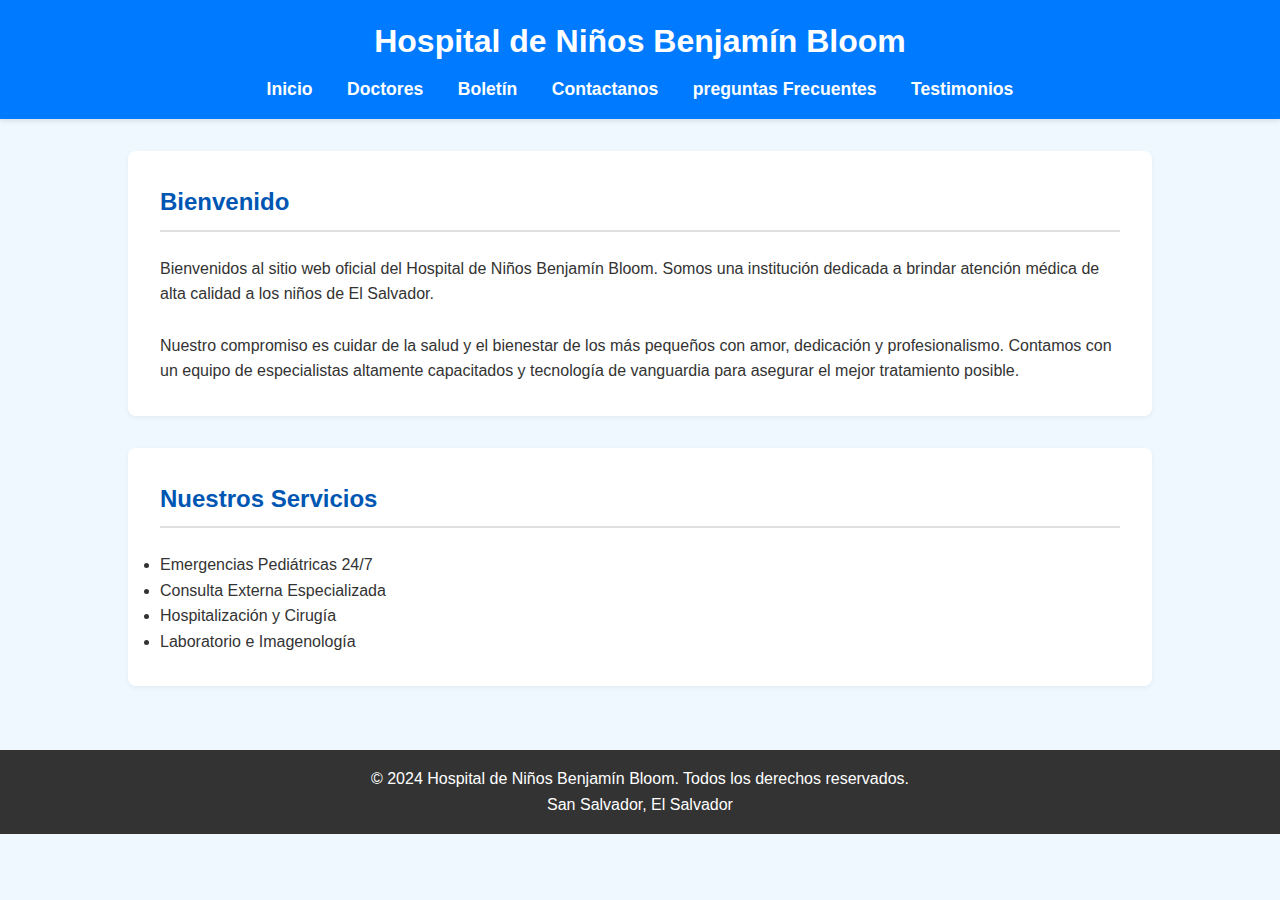
<file: index.html>
<!DOCTYPE html>
<html lang="es">

<head>
    <meta charset="UTF-8">
    <meta name="viewport" content="width=device-width, initial-scale=1.0">
    <title>Hospital de Niños Benjamín Bloom - Inicio</title>
    <link rel="stylesheet" href="styles.css">
</head>

<body>
    <header>
        <!-- El menú se carga dinámicamente desde main.js -->
    </header>

    <main class="container">
        <section>
            <h2>Bienvenido</h2>
            <p>Bienvenidos al sitio web oficial del Hospital de Niños Benjamín Bloom. Somos una institución dedicada a
                brindar atención médica de alta calidad a los niños de El Salvador.</p>
            <br>
            <p>Nuestro compromiso es cuidar de la salud y el bienestar de los más pequeños con amor, dedicación y
                profesionalismo. Contamos con un equipo de especialistas altamente capacitados y tecnología de
                vanguardia para asegurar el mejor tratamiento posible.</p>
        </section>

        <section>
            <h2>Nuestros Servicios</h2>
            <ul>
                <li>Emergencias Pediátricas 24/7</li>
                <li>Consulta Externa Especializada</li>
                <li>Hospitalización y Cirugía</li>
                <li>Laboratorio e Imagenología</li>
            </ul>
        </section>
    </main>

</body>
<footer>
        <div class="container">
            <p>&copy; 2024 Hospital de Niños Benjamín Bloom. Todos los derechos reservados.</p>
            <p>San Salvador, El Salvador</p>
        </div>
    </footer>
     <script src="main.js"></script>
</html>
</file>
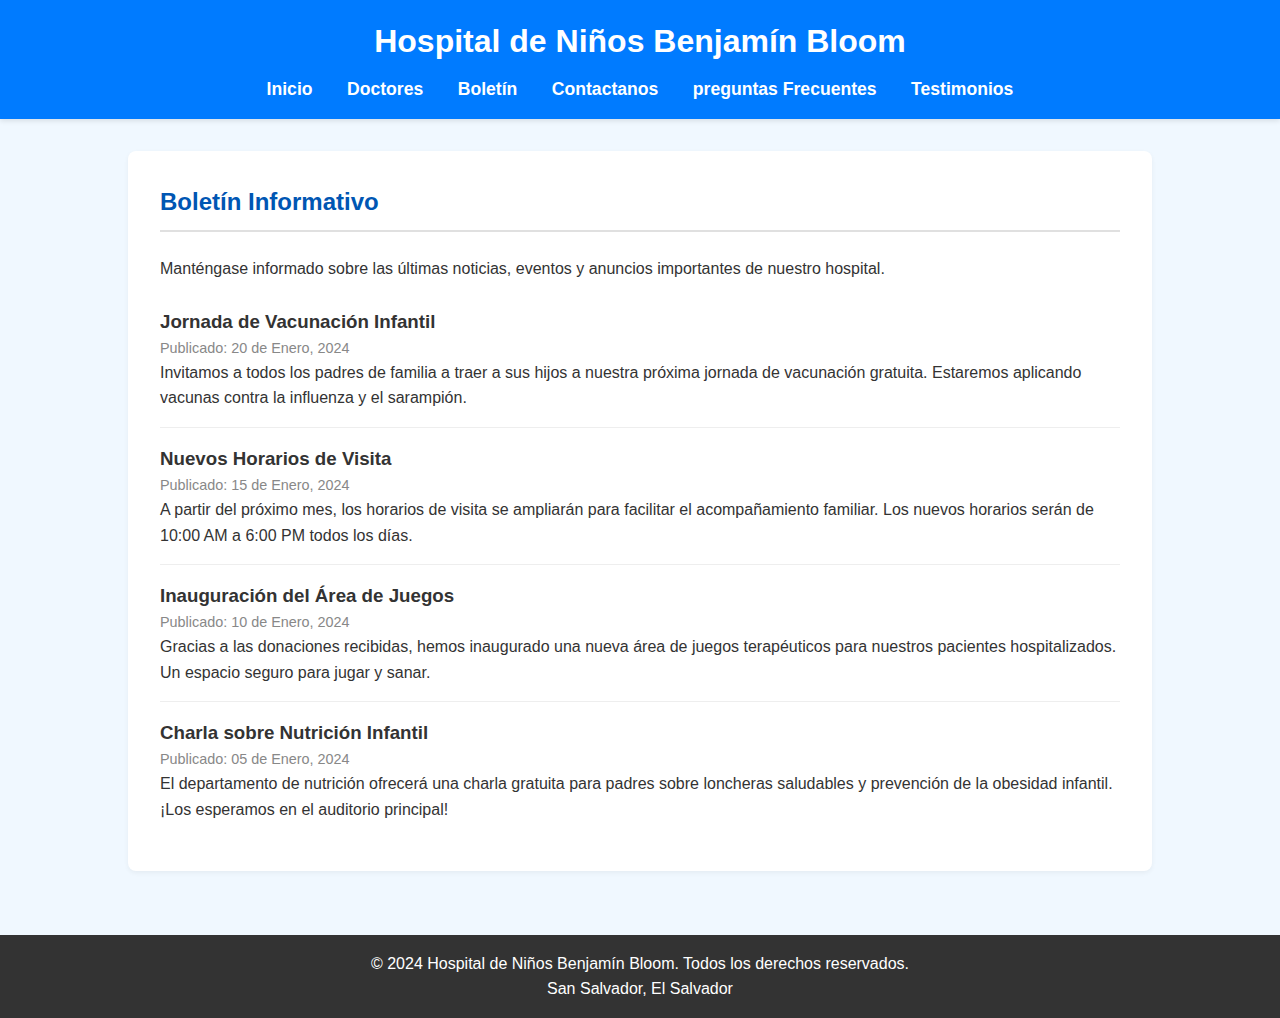
<file: boletin.html>
<!DOCTYPE html>
<html lang="es">

<head>
    <meta charset="UTF-8">
    <meta name="viewport" content="width=device-width, initial-scale=1.0">
    <title>Hospital de Niños Benjamín Bloom - Boletín</title>
    <link rel="stylesheet" href="styles.css">
</head>

<body>
    <header>
        <!-- El menú se carga dinámicamente desde main.js -->
    </header>

    <main class="container">
        <section>
            <h2>Boletín Informativo</h2>
            <p>Manténgase informado sobre las últimas noticias, eventos y anuncios importantes de nuestro hospital.</p>
            <br>

            <div class="news-list">
                <!-- Noticia 1 -->
                <article class="news-item">
                    <h3>Jornada de Vacunación Infantil</h3>
                    <p class="news-date">Publicado: 20 de Enero, 2024</p>
                    <p>Invitamos a todos los padres de familia a traer a sus hijos a nuestra próxima jornada de
                        vacunación gratuita. Estaremos aplicando vacunas contra la influenza y el sarampión.</p>
                </article>

                <!-- Noticia 2 -->
                <article class="news-item">
                    <h3>Nuevos Horarios de Visita</h3>
                    <p class="news-date">Publicado: 15 de Enero, 2024</p>
                    <p>A partir del próximo mes, los horarios de visita se ampliarán para facilitar el acompañamiento
                        familiar. Los nuevos horarios serán de 10:00 AM a 6:00 PM todos los días.</p>
                </article>

                <!-- Noticia 3 -->
                <article class="news-item">
                    <h3>Inauguración del Área de Juegos</h3>
                    <p class="news-date">Publicado: 10 de Enero, 2024</p>
                    <p>Gracias a las donaciones recibidas, hemos inaugurado una nueva área de juegos terapéuticos para
                        nuestros pacientes hospitalizados. Un espacio seguro para jugar y sanar.</p>
                </article>

                <!-- Noticia 4 -->
                <article class="news-item">
                    <h3>Charla sobre Nutrición Infantil</h3>
                    <p class="news-date">Publicado: 05 de Enero, 2024</p>
                    <p>El departamento de nutrición ofrecerá una charla gratuita para padres sobre loncheras saludables
                        y prevención de la obesidad infantil. ¡Los esperamos en el auditorio principal!</p>
                </article>
            </div>
        </section>
    </main>
</body>
 <footer>
        <div class="container">
            <p>&copy; 2024 Hospital de Niños Benjamín Bloom. Todos los derechos reservados.</p>
            <p>San Salvador, El Salvador</p>
        </div>
    </footer>
    <script src="main.js"></script>

</html>
</file>
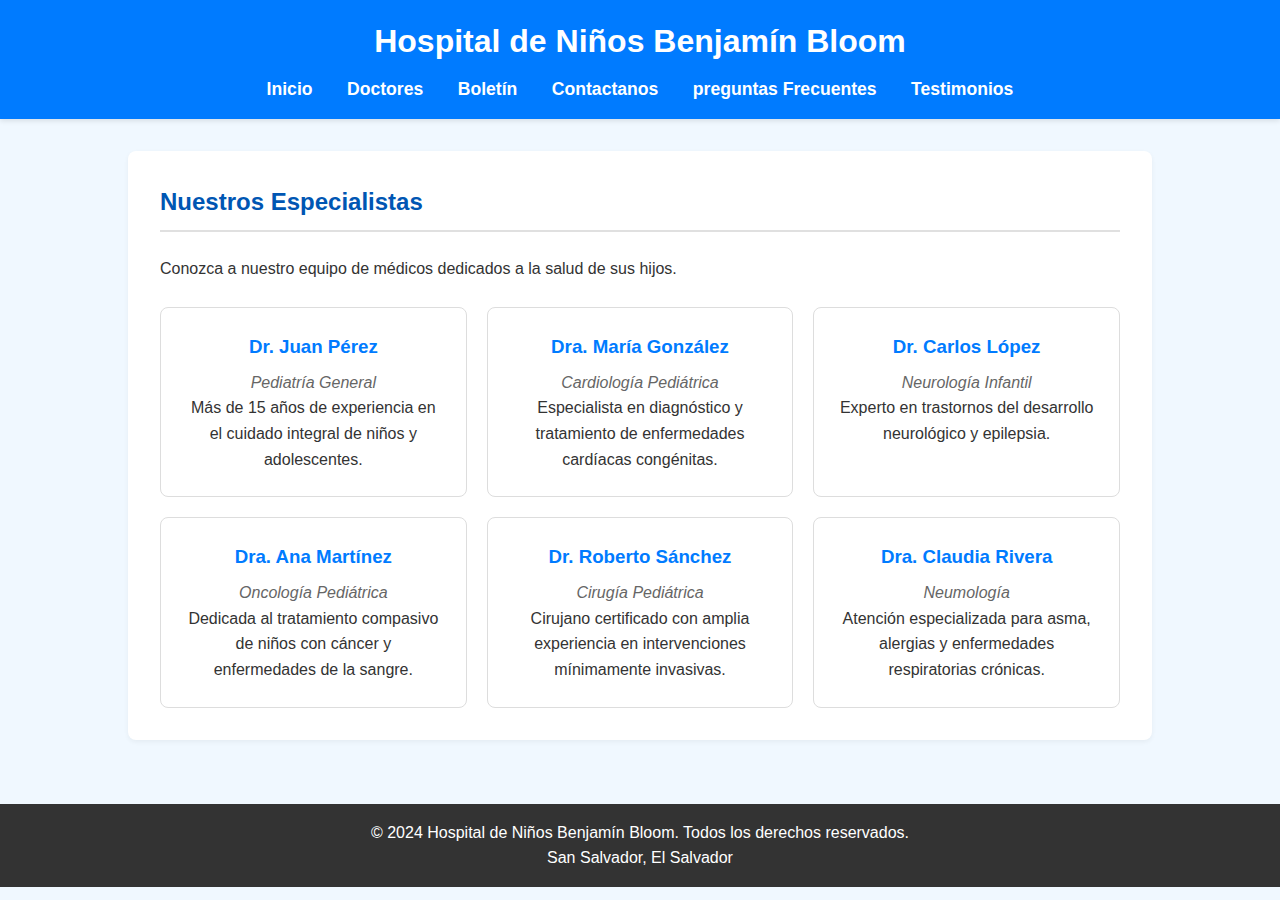
<file: doctores.html>
<!DOCTYPE html>
<html lang="es">

<head>
    <meta charset="UTF-8">
    <meta name="viewport" content="width=device-width, initial-scale=1.0">
    <title>Hospital de Niños Benjamín Bloom - Doctores</title>
    <link rel="stylesheet" href="styles.css">
</head>

<body>
    <header>
        <!-- El menú se carga dinámicamente desde main.js -->
    </header>

    <main class="container">
        <section>
            <h2>Nuestros Especialistas</h2>
            <p>Conozca a nuestro equipo de médicos dedicados a la salud de sus hijos.</p>
            <br>

            <div class="doctor-grid">
                <!-- Doctor 1 -->
                <div class="doctor-card">
                    <h3>Dr. Juan Pérez</h3>
                    <p class="specialty">Pediatría General</p>
                    <p>Más de 15 años de experiencia en el cuidado integral de niños y adolescentes.</p>
                </div>

                <!-- Doctor 2 -->
                <div class="doctor-card">
                    <h3>Dra. María González</h3>
                    <p class="specialty">Cardiología Pediátrica</p>
                    <p>Especialista en diagnóstico y tratamiento de enfermedades cardíacas congénitas.</p>
                </div>

                <!-- Doctor 3 -->
                <div class="doctor-card">
                    <h3>Dr. Carlos López</h3>
                    <p class="specialty">Neurología Infantil</p>
                    <p>Experto en trastornos del desarrollo neurológico y epilepsia.</p>
                </div>

                <!-- Doctor 4 -->
                <div class="doctor-card">
                    <h3>Dra. Ana Martínez</h3>
                    <p class="specialty">Oncología Pediátrica</p>
                    <p>Dedicada al tratamiento compasivo de niños con cáncer y enfermedades de la sangre.</p>
                </div>

                <!-- Doctor 5 -->
                <div class="doctor-card">
                    <h3>Dr. Roberto Sánchez</h3>
                    <p class="specialty">Cirugía Pediátrica</p>
                    <p>Cirujano certificado con amplia experiencia en intervenciones mínimamente invasivas.</p>
                </div>
                <!-- Doctor 6 -->
                <div class="doctor-card">
                    <h3>Dra. Claudia Rivera</h3>
                    <p class="specialty">Neumología</p>
                    <p>Atención especializada para asma, alergias y enfermedades respiratorias crónicas.</p>
                </div>
            </div>
        </section>
    </main>
</body>
 <footer>
        <div class="container">
            <p>&copy; 2024 Hospital de Niños Benjamín Bloom. Todos los derechos reservados.</p>
            <p>San Salvador, El Salvador</p>
        </div>
    </footer>
    <script src="main.js"></script>
</html>
</file>
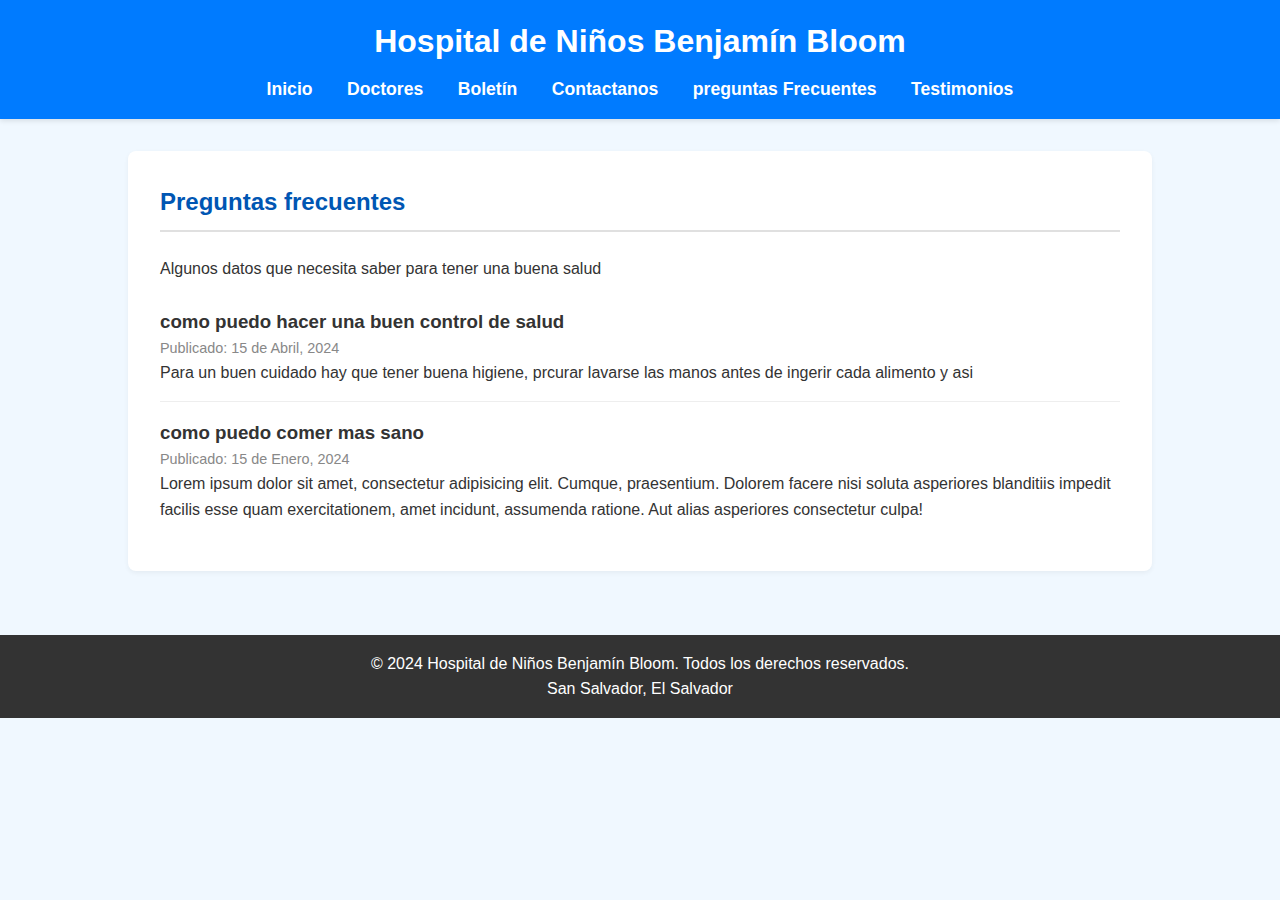
<file: preguntasFrecuentes.html>
<!DOCTYPE html>
<html lang="en">
<head>
    <meta charset="UTF-8">
    <meta name="viewport" content="width=device-width, initial-scale=1.0">
    <title>Preguntas frecuentes</title>
    <link rel="stylesheet" href="styles.css">
    <link rel="stylesheet" href="preguntasFrecuetes.css">
</head>

<body>
    <header>
        <!-- El menú se carga dinámicamente desde main.js -->
    </header>

    <main class="container">
        <section>
            <h2>Preguntas frecuentes</h2>
            <p>Algunos datos que necesita saber para tener una buena salud</p>
            <br>

            <div class="FAQ-list">
                <!-- Noticia 1 -->
                <article class="FAQ-item">
                    <h3>como puedo hacer una buen control de salud</h3>
                    <p class="FAQ-date">Publicado: 15 de Abril, 2024</p>
                    <p>Para un buen cuidado hay que tener buena higiene, prcurar lavarse las manos antes de ingerir cada alimento y asi</p>
                </article>

                <!-- Noticia 2 -->
                <article class="FAQ-item">
                    <h3>como puedo comer mas sano</h3>
                    <p class="FAQ-date">Publicado: 15 de Enero, 2024</p>
                    <p>Lorem ipsum dolor sit amet, consectetur adipisicing elit. Cumque, praesentium. Dolorem facere nisi soluta asperiores blanditiis impedit facilis esse quam exercitationem, amet incidunt, assumenda ratione. Aut alias asperiores consectetur culpa!</p>
                </article>

            </div>
        </section>
    </main>
</body>
 <footer>
        <div class="container">
            <p>&copy; 2024 Hospital de Niños Benjamín Bloom. Todos los derechos reservados.</p>
            <p>San Salvador, El Salvador</p>
        </div>
    </footer>
    <script src="main.js"></script>

</html>
</file>
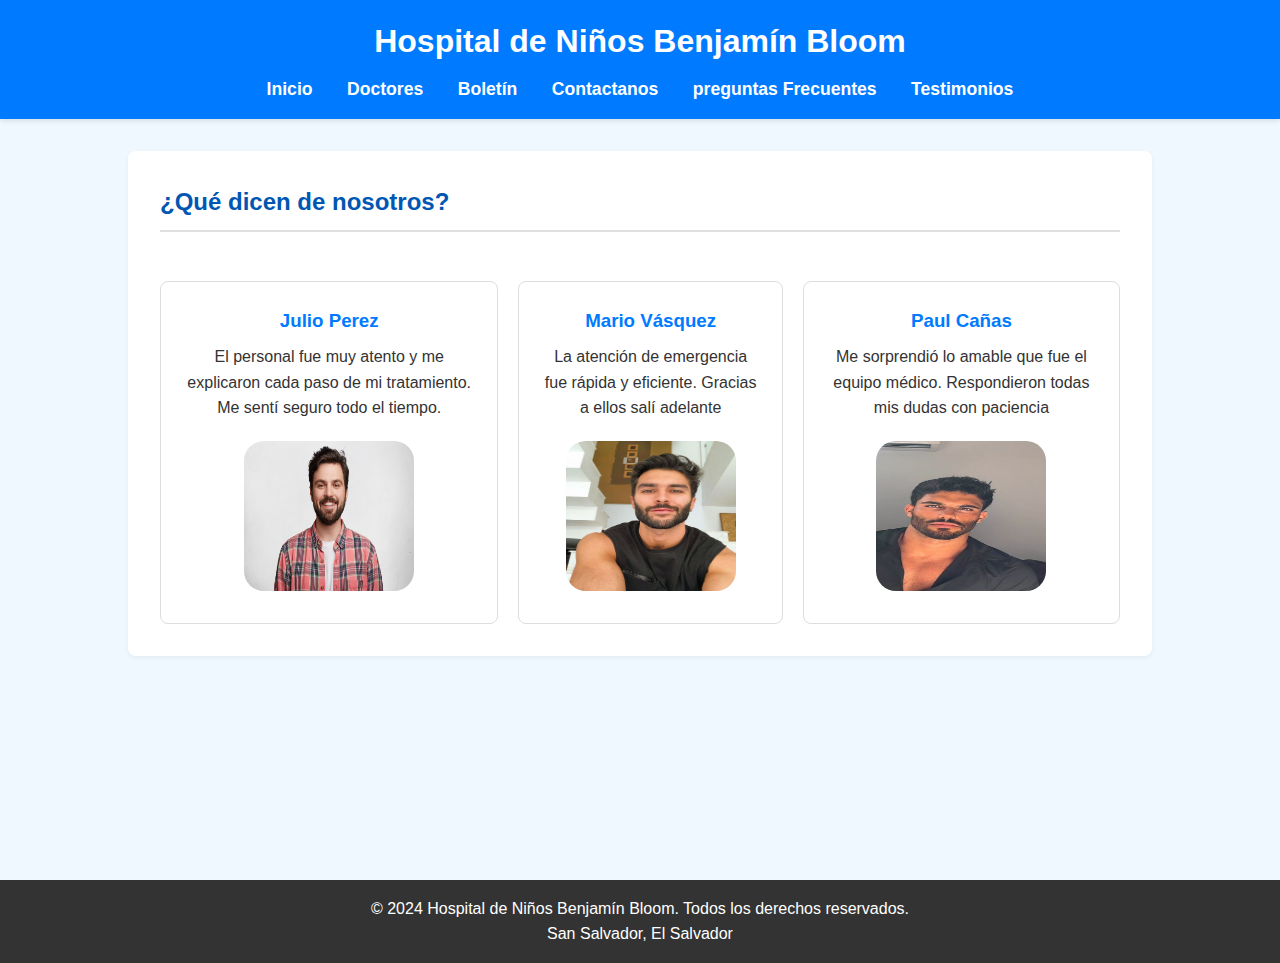
<file: Testimonios.html>
<!DOCTYPE html>
<html lang="es">

<head>
    <meta charset="UTF-8" />
    <meta name="viewport" content="width=device-width, initial-scale=1.0" />
    <title>Testimonios</title>
    <link rel="stylesheet" href="./testimonios.css" />
</head>

<body>
    <header>
        <!-- El menú se carga dinámicamente desde main.js -->
    </header>
    
    <main class="container">
        <section>
            <h2>¿Qué dicen de nosotros?</h2>
            <br/>

            <div class="testimonios-flex">
                <div class="testimonio-card">
                    <h3>Julio Perez</h3>
                    <p>El personal fue muy atento y me explicaron cada paso de mi tratamiento. Me sentí seguro todo el tiempo.</p>
                    <img src="img/joven-hombre-barbudo-camisa-rayas_273609-5677.avif" alt="Julito">
                </div>
                <div class="testimonio-card">
                    <h3>Mario Vásquez</h3>
                    <p>La atención de emergencia fue rápida y eficiente. Gracias a ellos salí adelante</p>
                    <img src="img/54a7d79714dda6eb5de8f20e52bba751.jpg" alt="Marito">
                </div>
                <div class="testimonio-card">
                    <h3>Paul Cañas</h3>
                    <p>Me sorprendió lo amable que fue el equipo médico. Respondieron todas mis dudas con paciencia</p>
                    <img src="img/825ff556fb61d8cb5764acb3b9146347.jpg" alt="Paul">
                </div>
            </div>
        </section>
    </main>

    
    <footer>
        <div class="container">
            <p>&copy; 2024 Hospital de Niños Benjamín Bloom. Todos los derechos reservados.</p>
            <p>San Salvador, El Salvador</p>
        </div>
    </footer>

    <script src="main.js"></script>
</body>
</html>
</file>
<file: preguntasFrecuetes.css>
.FAQ-item {
    border-bottom: 1px solid #eee;
    padding-bottom: 1rem;
    margin-bottom: 1rem;
}

.FAQ-item:last-child {
    border-bottom: none;
    margin-bottom: 0;
}

.FAQ-date {
    font-size: 0.9rem;
    color: #888;
}
</file>
<file: styles.css>
/* Reset básico */
* {
    margin: 0;
    padding: 0;
    box-sizing: border-box;
}

body {
    font-family: 'Segoe UI', Tahoma, Geneva, Verdana, sans-serif;
    line-height: 1.6;
    background-color: #f0f8ff;
    color: #333;
    display: flex;
    flex-direction: column;

}

/* Encabezado y Navegación */
header {
    background-color: #007bff;
    color: white;
    padding: 1rem 0;
    box-shadow: 0 2px 5px rgba(0, 0, 0, 0.1);
}

.container {
    width: 80%;
    margin: 0 auto;
    max-width: 1200px;
    display: flex;
    flex-direction: column;
}

header h1 {
    text-align: center;
    margin-bottom: 0.5rem;
}

nav ul {
    list-style: none;
    text-align: center;
}

nav ul li {
    display: inline;
    margin: 0 15px;
}

nav ul li a {
    color: white;
    text-decoration: none;
    font-weight: bold;
    font-size: 1.1rem;
}

nav ul li a:hover {
    color: gray;
    font-size: 1.4rem;
    transition: 0.2r;
}

/* Contenido Principal */
main {
    padding: 2rem 0;
    min-height: 400px;
}

section {
    background: white;
    padding: 2rem;
    border-radius: 8px;
    box-shadow: 0 2px 5px rgba(0, 0, 0, 0.05);
    margin-bottom: 2rem;
}

h2 {
    color: #0056b3;
    border-bottom: 2px solid #e0e0e0;
    padding-bottom: 0.5rem;
    margin-bottom: 1.5rem;
}

/* Pie de página */
footer {
    text-align: center;
    padding: 1rem 0;
    background-color: #333;
    color: white;
    margin-top: auto;
    display: flex;
    flex-direction: column;
}

/* Estilos específicos para tarjetas de doctores */
.doctor-grid {
    display: grid;
    grid-template-columns: repeat(auto-fit, minmax(250px, 1fr));
    gap: 20px;
}

.doctor-card {
    border: 1px solid #ddd;
    border-radius: 8px;
    padding: 1.5rem;
    text-align: center;
    background-color: #fff;
    transition: transform 1.7s;
}

.doctor-card:hover {
    transform: translateY(-5px);
    box-shadow: 0 5px 15px rgba(0, 0, 0, 0.1);
}

.doctor-card h3 {
    color: #007bff;
    margin-bottom: 0.5rem;
}

.specialty {
    color: #666;
    font-style: italic;
}

/* Noticias */
.news-item {
    border-bottom: 1px solid #eee;
    padding-bottom: 1rem;
    margin-bottom: 1rem;
}

.news-item:last-child {
    border-bottom: none;
    margin-bottom: 0;
}

.news-date {
    font-size: 0.9rem;
    color: #888;
}
</file>
<file: testimonios.css>
/* Reset básico */
* {
    margin: 0;
    padding: 0;
    box-sizing: border-box;
}

body {
    font-family: 'Segoe UI', Tahoma, Geneva, Verdana, sans-serif;
    line-height: 1.6;
    background-color: #f0f8ff;
    color: #333;
}

/* Encabezado y Navegación */
header {
    background-color: #007bff;
    color: white;
    padding: 1rem 0;
    box-shadow: 0 2px 5px rgba(0, 0, 0, 0.1);
}

.container {
    width: 80%;
    margin: 0 auto;
    max-width: 1200px;
}

header h1 {
    text-align: center;
    margin-bottom: 0.5rem;
}

nav ul {
    list-style: none;
    text-align: center;
}

nav ul li {
    display: inline;
    margin: 0 15px;
}

nav ul li a {
    color: white;
    text-decoration: none;
    font-weight: bold;
    font-size: 1.1rem;
}

nav ul li a:hover {
    text-decoration: underline;
}

/* Contenido Principal */
main {
    padding: 2rem 0;
    min-height: 400px;
}

section {
    background: white;
    padding: 2rem;
    border-radius: 8px;
    box-shadow: 0 2px 5px rgba(0, 0, 0, 0.05);
    margin-bottom: 2rem;
}

h2 {
    color: #0056b3;
    border-bottom: 2px solid #e0e0e0;
    padding-bottom: 0.5rem;
    margin-bottom: 1.5rem;
}

/* Pie de página */
footer {
    margin-top: 160px;
    text-align: center;
    padding: 1rem 0;
    background-color: #333;
    color: white;
}

/* Estilos específicos para tarjetas de testimonio */
.testimonios-flex{
    display: flex;
    gap: 20px;
}


.testimonio-card {
    border: 1px solid #ddd;
    border-radius: 8px;
    padding: 1.5rem;
    text-align: center;
    background-color: #fff;
    transition: transform 0.2s;
}

.testimonio-card img {
    margin-top: 20px;
    width: 170px;
    height: 150px;
    border-radius: 20px;
}

.testimonio-card:hover {
    transform: translateY(-5px);
    box-shadow: 0 5px 15px rgba(0, 0, 0, 0.1);
}

.testimonio-card h3 {
    color: #007bff;
    margin-bottom: 0.5rem;
}
</file>
